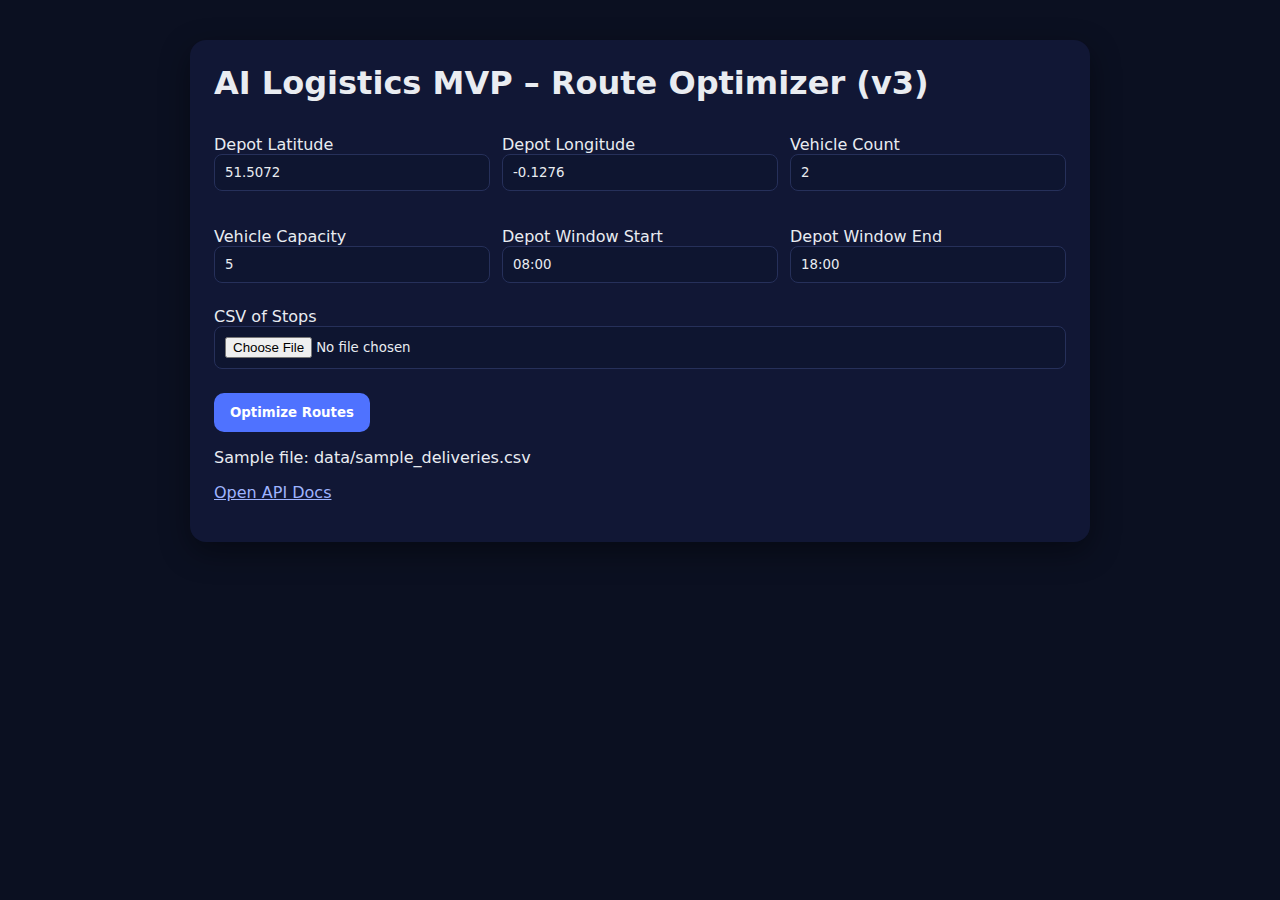
<file: templates/index.html>
<!doctype html>
<html>
<head>
  <meta charset="utf-8">
  <title>AI Logistics MVP – v3</title>
  <meta name="viewport" content="width=device-width, initial-scale=1">
  <link rel="stylesheet" href="/static/style.css">
</head>
<body>
  <div class="container">
    <h1>AI Logistics MVP – Route Optimizer (v3)</h1>
    <form action="/upload" method="post" enctype="multipart/form-data">
      <div class="grid">
        <label>Depot Latitude <input type="number" step="any" name="depot_lat" value="51.5072" required></label>
        <label>Depot Longitude <input type="number" step="any" name="depot_lng" value="-0.1276" required></label>
        <label>Vehicle Count <input type="number" name="vehicle_count" min="1" value="2" required></label>
        <label>Vehicle Capacity <input type="number" name="vehicle_capacity" min="1" value="5" required></label>
        <label>Depot Window Start <input type="text" name="depot_tw_start" value="08:00"></label>
        <label>Depot Window End <input type="text" name="depot_tw_end" value="18:00"></label>
      </div>
      <label>CSV of Stops <input type="file" name="file" accept=".csv" required></label>
      <button type="submit">Optimize Routes</button>
    </form>
    <p>Sample file: <code>data/sample_deliveries.csv</code></p>
    <p><a href="/docs" target="_blank">Open API Docs</a></p>
  </div>
</body>
</html>
</file>
<file: static/style.css>
*{box-sizing:border-box;font-family:system-ui,-apple-system,Segoe UI,Roboto,Ubuntu,Cantarell,'Helvetica Neue',Arial;}
body{margin:0;background:#0b1021;color:#e9ecf1;}
.container{max-width:900px;margin:40px auto;padding:24px;background:#111735;border-radius:16px;box-shadow:0 10px 30px rgba(0,0,0,.4);}
h1,h3,h4{margin-top:0}
label{display:block;margin:12px 0}
.grid{display:grid;grid-template-columns:repeat(3,1fr);gap:12px}
input[type='number'],input[type='text'],input[type='file']{width:100%;padding:10px;border-radius:8px;border:1px solid #26305a;background:#0e1530;color:#e9ecf1}
button{margin-top:12px;padding:12px 16px;border:none;border-radius:10px;background:#4f72ff;color:white;font-weight:600;cursor:pointer}
button:hover{opacity:.9}
.route{padding:8px 12px;margin:8px 0;border:1px solid #2a3561;border-radius:10px;background:#0e1a3a}
a{color:#9fb4ff}
</file>
